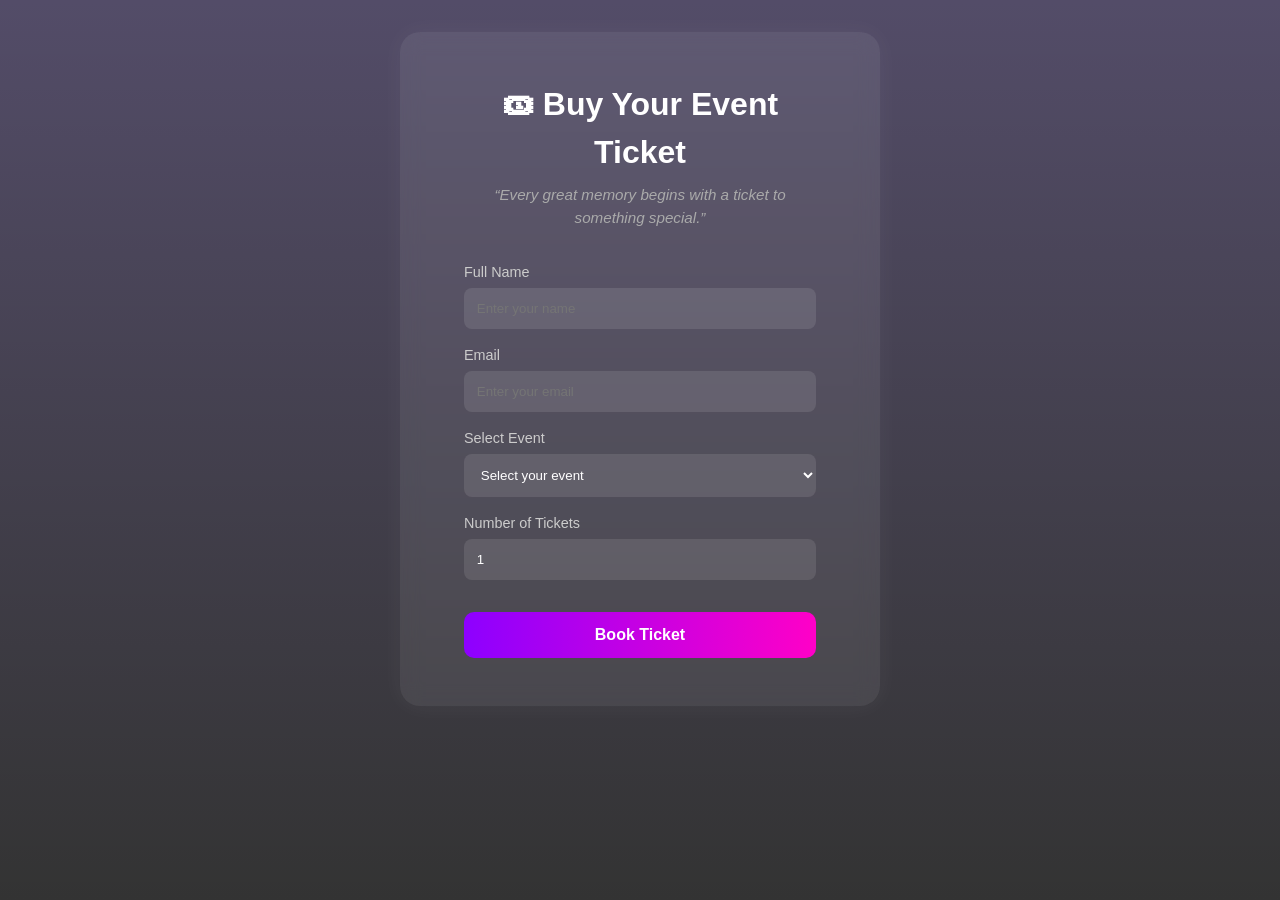
<file: buytickets.html>
<!DOCTYPE html>
<html lang="en">
<head>
  <meta charset="UTF-8">
  <meta name="viewport" content="width=device-width, initial-scale=1.0">
  <title>Buy Tickets | UniEvent</title>
  <link rel="stylesheet" href="buytickets.css">
</head>
<body>

  <section class="ticket-container">
    <div class="ticket-box" id="ticketBox">
      <h1>🎟 Buy Your Event Ticket</h1>
      <p class="subtitle">“Every great memory begins with a ticket to something special.”</p>

      <form id="ticketForm" class="ticket-form">
        <div class="input-group">
          <label for="name">Full Name</label>
          <input type="text" id="name" placeholder="Enter your name" required>
        </div>

        <div class="input-group">
          <label for="email">Email</label>
          <input type="email" id="email" placeholder="Enter your email" required>
        </div>

        <div class="input-group">
          <label for="event">Select Event</label>
          <select id="event" required>
            <option value="" disabled selected>Select your event</option>
            <option>Tech Fest 2025</option>
            <option>Freshers' Party</option>
            <option>Annual Cultural Night</option>
            <option>Sports Meet</option>
          </select>
        </div>

        <div class="input-group">
          <label for="quantity">Number of Tickets</label>
          <input type="number" id="quantity" min="1" max="10" value="1" required>
        </div>

        <button type="submit" class="btn">Book Ticket</button>
      </form>
    </div>

    <!-- Confirmation Section -->
    <div class="confirmation-box" id="confirmationBox" style="display: none;">
      <h2>✅ Booking Confirmed!</h2>
      <p>Here are your ticket details:</p>
      <div class="ticket-summary" id="ticketSummary"></div>
      <button id="bookAnother" class="btn">Book Another Ticket</button>
    </div>
  </section>

  <script>
    const form = document.getElementById("ticketForm");
    const ticketBox = document.getElementById("ticketBox");
    const confirmationBox = document.getElementById("confirmationBox");
    const ticketSummary = document.getElementById("ticketSummary");
    const bookAnother = document.getElementById("bookAnother");

    form.addEventListener("submit", function(e) {
      e.preventDefault();

      const name = document.getElementById("name").value.trim();
      const email = document.getElementById("email").value.trim();
      const event = document.getElementById("event").value;
      const quantity = document.getElementById("quantity").value;

      ticketSummary.innerHTML = `
        <div class="ticket-detail"><strong>Name:</strong> ${name}</div>
        <div class="ticket-detail"><strong>Email:</strong> ${email}</div>
        <div class="ticket-detail"><strong>Event:</strong> ${event}</div>
        <div class="ticket-detail"><strong>Tickets:</strong> ${quantity}</div>
        <div class="ticket-id"><strong>Ticket ID:</strong> #${Math.floor(100000 + Math.random() * 900000)}</div>
      `;

      ticketBox.style.display = "none";
      confirmationBox.style.display = "block";
      form.reset();
    });

    bookAnother.addEventListener("click", function() {
      confirmationBox.style.display = "none";
      ticketBox.style.display = "block";
    });
  </script>
</body>
</html>
</file>
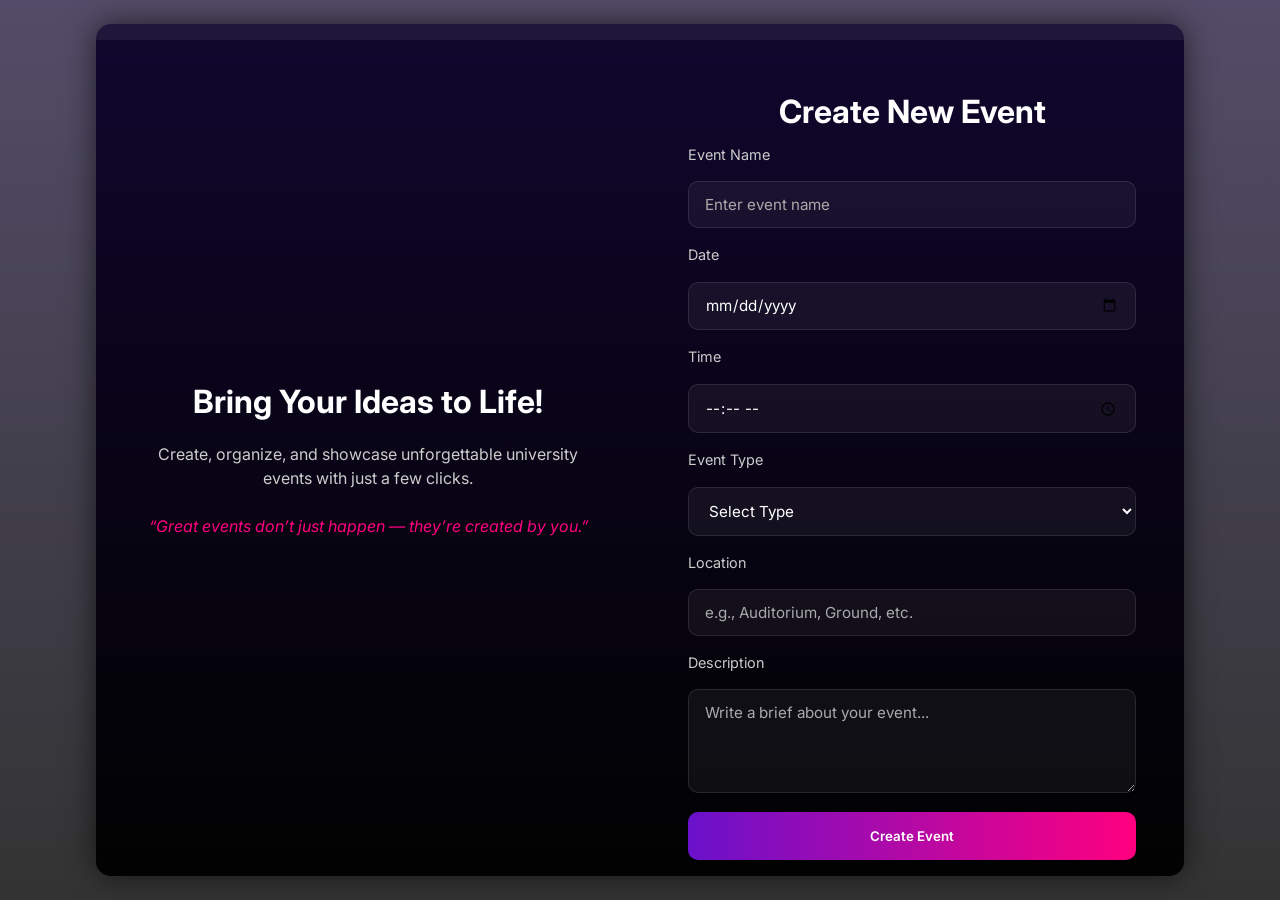
<file: create-event.html>
<!DOCTYPE html>
<html lang="en">
<head>
  <meta charset="UTF-8" />
  <meta name="viewport" content="width=device-width, initial-scale=1.0" />
  <title>Create Event | Campus Buzz</title>
  <link rel="stylesheet" href="create-event.css" />
</head>
<body>
  <div class="container">
    <div class="left-section">
      <h1>Bring Your Ideas to Life!</h1>
      <p>Create, organize, and showcase unforgettable university events with just a few clicks.</p>
      <p class="quote">“Great events don’t just happen — they’re created by you.”</p>
    </div>

    <div class="right-section">
      <h2>Create New Event</h2>
      <form action="#">
        <label for="event-name">Event Name</label>
        <input type="text" id="event-name" placeholder="Enter event name" required />

        <label for="event-date">Date</label>
        <input type="date" id="event-date" required />

        <label for="event-time">Time</label>
        <input type="time" id="event-time" required />

        <label for="event-type">Event Type</label>
        <select id="event-type" required>
          <option value="">Select Type</option>
          <option value="Music & Concerts">Music & Concerts</option>
          <option value="Technology & Innovation">Technology & Innovation</option>
          <option value="Sports & Fitness">Sports & Fitness</option>
          <option value="Art & Culture">Art & Culture</option>
          <option value="Food & Culinary">Food & Culinary</option>
          <option value="Fashion & Lifestyle">Fashion & Lifestyle</option>
          <option value="Comedy & Entertainment">Comedy & Entertainment</option>
          <option value="Education & Seminars">Education & Seminars</option>
          <option value="other">Other</option>
        </select>

        <label for="location">Location</label>
        <input type="text" id="location" placeholder="e.g., Auditorium, Ground, etc." required />

        <label for="description">Description</label>
        <textarea id="description" rows="4" placeholder="Write a brief about your event..." required></textarea>

        <button type="submit" class="btn">Create Event</button>
      </form>
    </div>
  </div>
</body>
</html>
</file>
<file: buytickets.css>
:root {
  --bg: #05050a;
  --card-bg: rgba(255, 255, 255, 0.08);
  --accent: #ff00c7;
  --text: #f0f0f0;
}

* {
  margin: 0;
  padding: 0;
  box-sizing: border-box;
  font-family: "Poppins", sans-serif;
}

/*body {
  background: linear-gradient(135deg, #000013 0%, #0a001a 100%);
  color: var(--text);
  display: flex;
  justify-content: center;
  align-items: center;
  min-height: 100vh;
}*/

body {
background:
 linear-gradient(180deg, rgba(10, 0, 40, 0.7), rgba(0, 0, 0, 0.8)),
  url("https://i.pinimg.com/736x/cc/63/ed/cc63ed54cc44dffd219f62859e0f92e9.jpg") center/cover fixed no-repeat;
color: var(--text);
line-height: 1.5;
background-attachment: fixed;
}

.ticket-container {
  width: 100%;
  padding: 2rem;
  display: flex;
  justify-content: center;
  align-items: center;
}

.ticket-box {
  background: var(--card-bg);
  padding: 3rem 4rem;
  border-radius: 20px;
  box-shadow: 0 0 25px rgba(255, 255, 255, 0.05);
  backdrop-filter: blur(10px);
  text-align: center;
  max-width: 480px;
  width: 100%;
}

.ticket-box h1 {
  font-size: 2rem;
  color: #fff;
  margin-bottom: 0.5rem;
}

.ticket-box .subtitle {
  color: #aaa;
  font-size: 0.95rem;
  margin-bottom: 2rem;
  font-style: italic;
}

.ticket-form {
  display: flex;
  flex-direction: column;
  gap: 1rem;
}

.input-group {
  text-align: left;
}

.input-group label {
  font-size: 0.9rem;
  color: #ccc;
  display: block;
  margin-bottom: 0.3rem;
}

.input-group input,
.input-group select {
  width: 100%;
  padding: 0.8rem;
  border: none;
  border-radius: 8px;
  background: rgba(255, 255, 255, 0.1);
  color: #fff;
  outline: none;
}

.input-group select option {
  background-color: #000013;
  color: #fff;
}

.btn {
  margin-top: 1rem;
  padding: 0.9rem;
  background: linear-gradient(90deg, #8d00ff, #ff00c7);
  border: none;
  border-radius: 10px;
  color: white;
  font-size: 1rem;
  font-weight: 600;
  cursor: pointer;
  transition: transform 0.2s ease, box-shadow 0.3s ease;
}

.btn:hover {
  transform: translateY(-3px);
  box-shadow: 0 0 20px rgba(255, 0, 200, 0.5);
}

/* Responsive */
@media (max-width: 600px) {
  .ticket-box {
    padding: 2rem;
  }
  .ticket-box h1 {
    font-size: 1.6rem;
  }
}
 
.confirmation-box {
  background: rgba(255, 255, 255, 0.08);
  padding: 3rem 4rem;
  border-radius: 20px;
  box-shadow: 0 0 25px rgba(255, 255, 255, 0.05);
  backdrop-filter: blur(10px);
  text-align: center;
  max-width: 480px;
  width: 100%;
}

.confirmation-box h2 {
  color: #00ff8c;
  margin-bottom: 1rem;
}

.ticket-summary {
  text-align: left;
  margin: 1.5rem 0;
  color: #fff;
}

.ticket-summary .ticket-detail {
  margin-bottom: 0.5rem;
}

.ticket-id {
  margin-top: 1rem;
  color: #ff00c7;
  font-weight: 600;
}
</file>
<file: create-event.css>
@import url('https://fonts.googleapis.com/css2?family=Inter:wght@400;600;700&display=swap');

:root {
  --bg-dark: #0e0e16;
  --panel-dark: #161622;
  --accent: linear-gradient(90deg, #6a11cb, #ff007f);
  --text-light: #fff;
  --text-gray: #ccc;
  --border: rgba(255, 255, 255, 0.1);
}

* {
  margin: 0;
  padding: 0;
  box-sizing: border-box;
  font-family: 'Inter', sans-serif;
}

body {
 background:
 linear-gradient(180deg, rgba(10, 0, 40, 0.7), rgba(0, 0, 0, 0.8)),
 url("https://i.pinimg.com/736x/cc/63/ed/cc63ed54cc44dffd219f62859e0f92e9.jpg") center/cover fixed no-repeat;
 color: var(--text);
 line-height: 1.5;
 background-attachment: fixed;
 display: flex;
 justify-content: center;
 align-items: center;
 height: 100vh;
}

.container {
  display: flex;
  width: 85%;
  max-width: 1100px;
  background:
  linear-gradient(180deg, rgba(10, 0, 40, 0.7), rgba(0, 0, 0, 0.8)),
  url("https://i.pinimg.com/736x/cc/63/ed/cc63ed54cc44dffd219f62859e0f92e9.jpg") center/cover fixed no-repeat;
  color: var(--text);
  border-radius: 15px;
  overflow: hidden;
  box-shadow: 0 0 30px rgba(0, 0, 0, 0.6);
  padding-top: 1rem;
}

/* Left section */
.left-section {
  flex: 1;
  background:
 linear-gradient(180deg, rgba(10, 0, 40, 0.7), rgba(0, 0, 0, 0.8)),
  url("https://i.pinimg.com/736x/cc/63/ed/cc63ed54cc44dffd219f62859e0f92e9.jpg") center/cover fixed no-repeat;
  color: var(--text);
  color: var(--text-light);
  display: flex;
  flex-direction: column;
  justify-content: center;
  align-items: center;
  padding: 3rem;
  text-align: center;
}

.left-section h1 {
  font-size: 2rem;
  margin-bottom: 1rem;
}

.left-section p {
  font-size: 1rem;
  color: var(--text-gray);
  line-height: 1.5;
}

.left-section .quote {
  margin-top: 1.5rem;
  font-style: italic;
  color: #ff007f;
}

/* Right section */
.right-section {
  flex: 1;
 background:
 linear-gradient(180deg, rgba(10, 0, 40, 0.7), rgba(0, 0, 0, 0.8)),
  url("https://i.pinimg.com/736x/cc/63/ed/cc63ed54cc44dffd219f62859e0f92e9.jpg") center/cover fixed no-repeat;
  color: var(--text);
  padding: 3rem;
  padding-bottom: 1rem;
}

.right-section h2 {
  text-align: center;
  color: var(--text-light);
  margin-bottom: 0.5rem;
  font-size: 2rem;
}

form {
  display: flex;
  flex-direction: column;
  gap: 1rem;
}

label {
  color: var(--text-gray);
  font-size: 0.9rem;
}

input, select, textarea {
  background: rgba(255, 255, 255, 0.05);
  border: 1px solid var(--border);
  border-radius: 10px;
  padding: 0.8rem 1rem;
  color: var(--text-light);
  font-size: 0.95rem;
  transition: 0.3s;
}

input::placeholder,
textarea::placeholder {
  color: #aaa;
}

input:focus,
select:focus,
textarea:focus {
  border-color: #ff007f;
  box-shadow: 0 0 8px #ff007f;
  outline: none;
}

/* Dropdown fix */
select option {
  background: #1a1a2e;
  color: #fff;
}

/* Button */
.btn {
  background: var(--accent);
  border: none;
  padding: 1rem;
  border-radius: 10px;
  color: #fff;
  font-weight: 600;
  cursor: pointer;
  margin-top: 0.2rem;
  transition: 0.3s;
}

.btn:hover {
  opacity: 0.9;
  transform: scale(1.02);
}

/* Responsive */
@media (max-width: 900px) {
  .container {
    flex-direction: column;
    height: auto;
  }
  .left-section, .right-section {
    width: 100%;
    padding: 2rem;
  }
}
</file>
